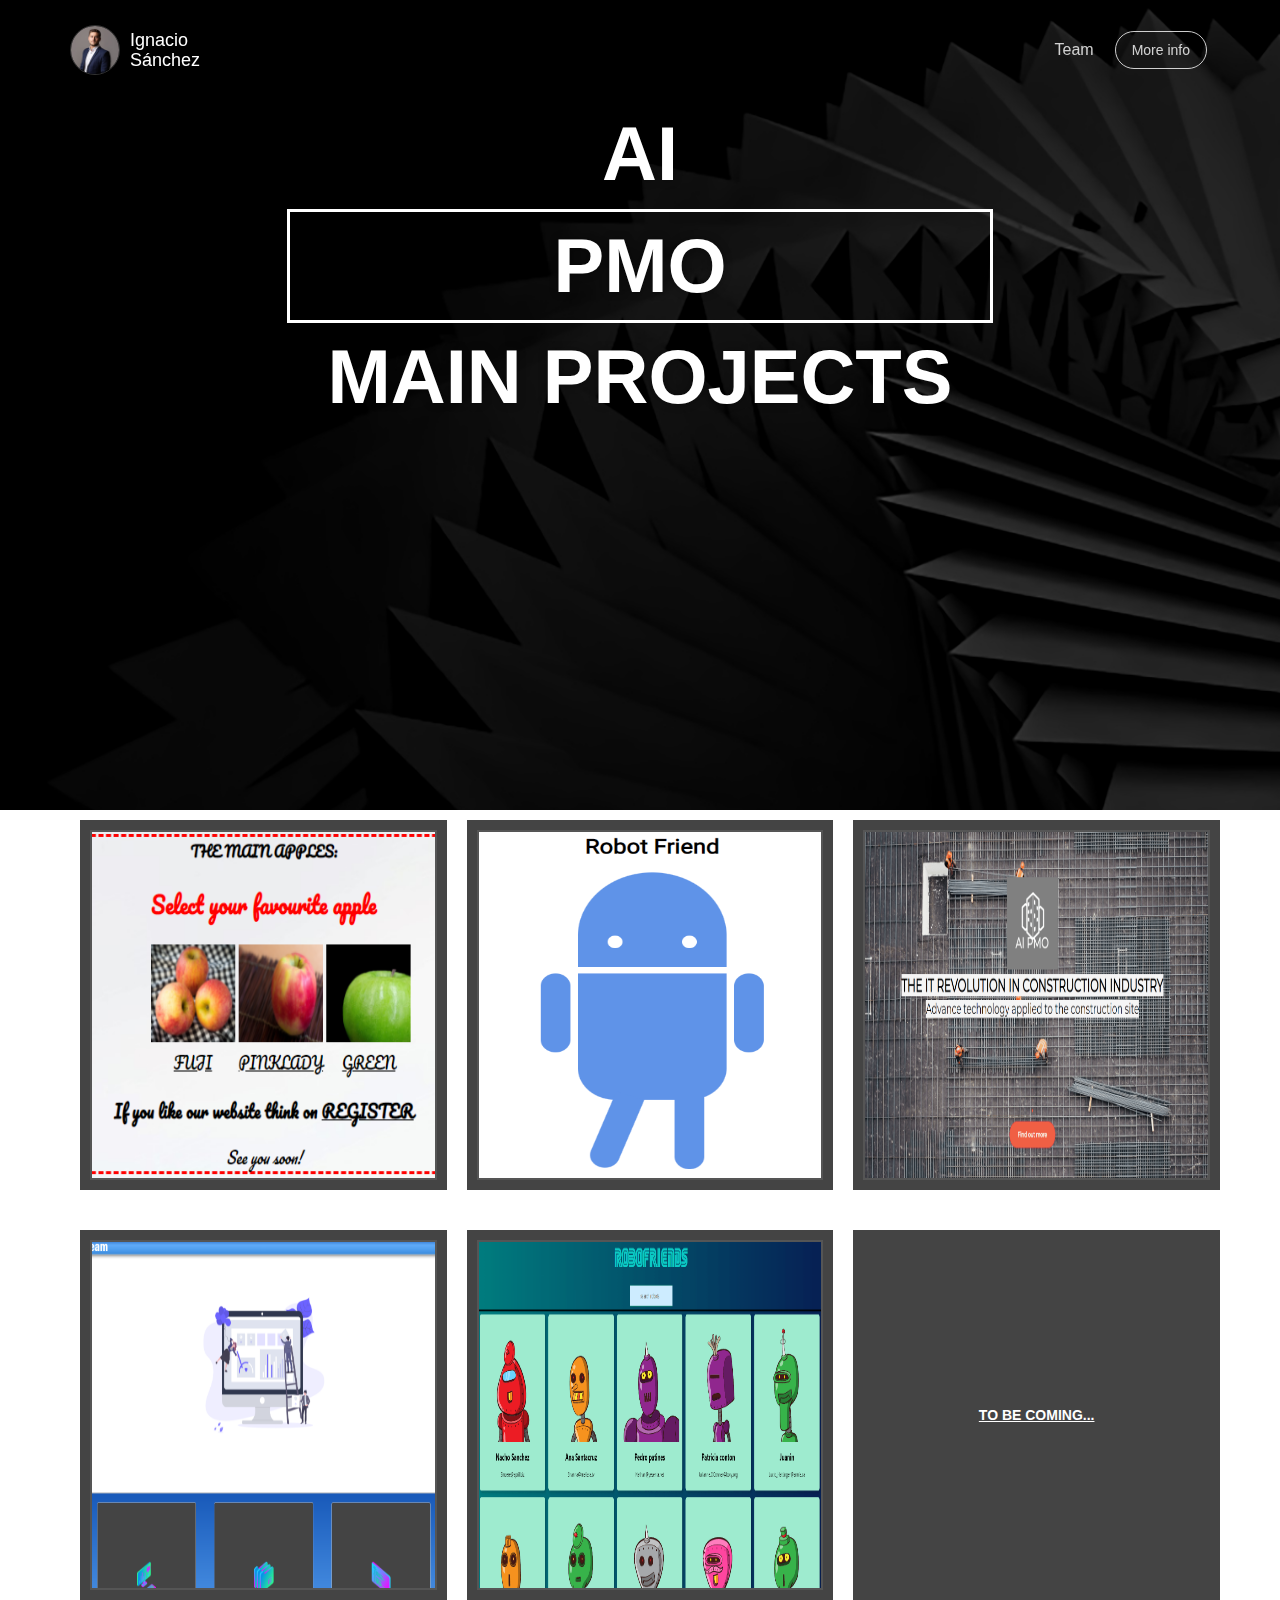
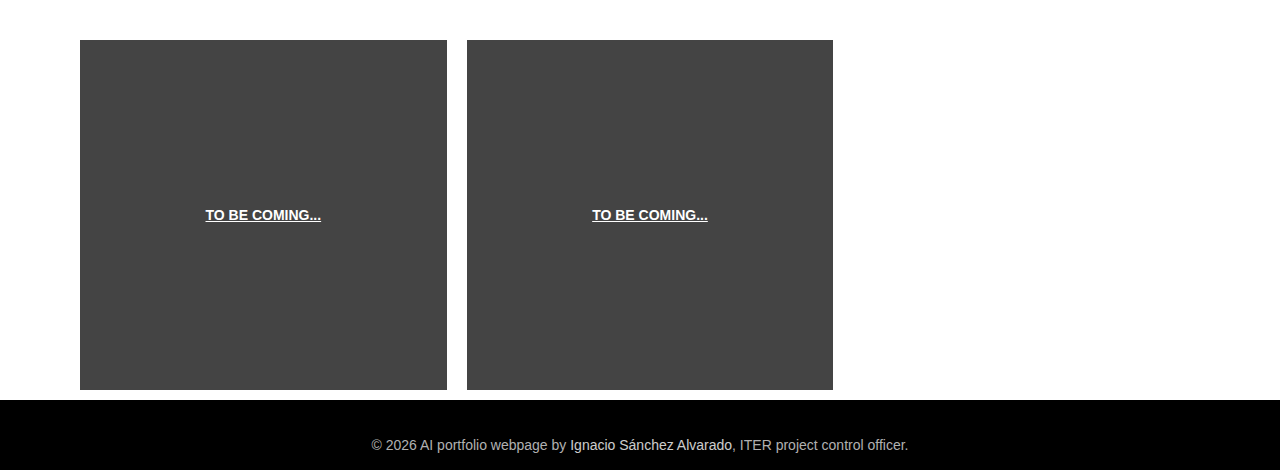
<file: index.html>
<!doctype html>
<html lang="en">
<head>
	<meta charset="utf-8" />
	<link rel="apple-touch-icon" sizes="76x76" href="assets/img/AI PMO-logo-black.png">
	<link rel="icon" type="image/png" href="assets/img/AI PMO-logo-black.png">	
	
	<meta http-equiv="X-UA-Compatible" content="IE=edge,chrome=1" />
	<title>AI PMO projects</title>

	<meta content='width=device-width, initial-scale=1.0, maximum-scale=1.0, user-scalable=0' name='viewport' />
    <meta name="viewport" content="width=device-width" />
	
    <link href="bootstrap3/css/bootstrap.css" rel="stylesheet" />
	<link href="assets/css/gsdk.css" rel="stylesheet" />  
    <link href="assets/css/demo.css" rel="stylesheet" /> 
    
    <!--     Font Awesome     -->
    <link href="bootstrap3/css/font-awesome.css" rel="stylesheet">
    <link href='http://fonts.googleapis.com/css?family=Grand+Hotel' rel='stylesheet' type='text/css'>
</head>
<body>
<div id="navbar-full">
    <div class="container">
        <nav class="navbar navbar-ct-azzure navbar-transparent navbar-fixed-top" role="navigation">
          
          <div class="container">
            <!-- Brand and toggle get grouped for better mobile display -->
            <div class="navbar-header">
                <button type="button" class="navbar-toggle" data-toggle="collapse" data-target="#bs-example-navbar-collapse-1">
                    <span class="sr-only">Toggle navigation</span>
                    <span class="icon-bar"></span>
                    <span class="icon-bar"></span>
                    <span class="icon-bar"></span>
                </button>
                <a href="https://www.linkedin.com/in/ignacios%C3%A1nchezalvarado/">
                     <div class="logo-container">
                        <div class="logo">
                            <img src="assets/img/Profilepic.jpg">
                        </div>
                        <div class="brand">
                            Ignacio Sánchez
                        </div>
                    </div>
                </a>
            </div>
        
            <!-- Collect the nav links, forms, and other content for toggling -->
            <div class="collapse navbar-collapse" id="bs-example-navbar-collapse-1">
              <ul class="nav navbar-nav navbar-right">
                    <li><a href="">Team</a></li>
                    
                    <li><a href="" class="btn btn-round btn-default">More info</a></li>
               </ul>
              
            </div><!-- /.navbar-collapse -->
          </div><!-- /.container-fluid -->
        </nav>
    </div><!--  end container-->
    
    <div class='blurred-container'>
        <div class="motto">
            <div>AI</div>
            <div class="border">PMO</div>
            <div>Main projects</div>
        </div>
        <div class="img-src" style="background-image: url('assets/img/Mainbackgroundimg.jpg')"></div>
        <div class='img-src blur' style="background-image: url('assets/img/Mainbackgroungblur.jpg')"></div>
    </div>
    
</div>     
    
<!-- List of projects -->

<div class="main">
    <div class="container tim-container">
       
      <div class="wrapper">
        <a href="https://ignaciosanchezalvarado.github.io/Apples/"><div class="box zone"><img src="assets/img/Apples.png" ></div></a>
        <a href="https://ignaciosanchezalvarado.github.io/Robot/"><div class="box zone"><img  src="assets/img/Robot.png" ></div></a>
        <a href="https://ignaciosanchezalvarado.github.io/Landingpage/"><div class="box zone"><img  src="assets/img/landing.png" ></div></a>
        <a href="https://ignaciosanchezalvarado.github.io/Layout/"><div class="box zone"><img  src="assets/img/layout.png" ></div></a>
        <a href="https://ignaciosanchezalvarado.github.io/RobotFriends/"><div class="box zone"><img  src="assets/img/Robot2.png" ></div></a>
        <div class="box zone">TO BE COMING...</div>
        <div class="box zone">TO BE COMING...</div>
        <div class="box zone">TO BE COMING...</div>
          </div>

    </div>
    </div>
</div>


<!-- end main -->

<div class="parallax-pro">
    
    <div class="container">       
        
        <div class="row">
             <div class="col-md-12 text-center">
                <div class="credits">
                    &copy; <script>document.write(new Date().getFullYear())</script> AI portfolio webpage by <a href="https://www.linkedin.com/in/ignacios%C3%A1nchezalvarado/"> Ignacio Sánchez Alvarado</a>, ITER project control officer.
                </div>
            </div>
        </div>
    </div>

</div>

</body>

    <script src="jquery/jquery-1.10.2.js" type="text/javascript"></script>
	<script src="assets/js/jquery-ui-1.10.4.custom.min.js" type="text/javascript"></script>

	<script src="bootstrap3/js/bootstrap.js" type="text/javascript"></script>
	<script src="assets/js/gsdk-checkbox.js"></script>
	<script src="assets/js/gsdk-radio.js"></script>
	<script src="assets/js/gsdk-bootstrapswitch.js"></script>
	<script src="assets/js/get-shit-done.js"></script>
    <script src="assets/js/custom.js"></script>

<script type="text/javascript">
         
    $('.btn-tooltip').tooltip();
    $('.label-tooltip').tooltip();
    $('.pick-class-label').click(function(){
        var new_class = $(this).attr('new-class');  
        var old_class = $('#display-buttons').attr('data-class');
        var display_div = $('#display-buttons');
        if(display_div.length) {
        var display_buttons = display_div.find('.btn');
        display_buttons.removeClass(old_class);
        display_buttons.addClass(new_class);
        display_div.attr('data-class', new_class);
        }
    });
    $( "#slider-range" ).slider({
		range: true,
		min: 0,
		max: 500,
		values: [ 75, 300 ],
	});
	$( "#slider-default" ).slider({
			value: 70,
			orientation: "horizontal",
			range: "min",
			animate: true
	});
	$('.carousel').carousel({
      interval: 4000
    });
      
    
</script>
</html>
</file>
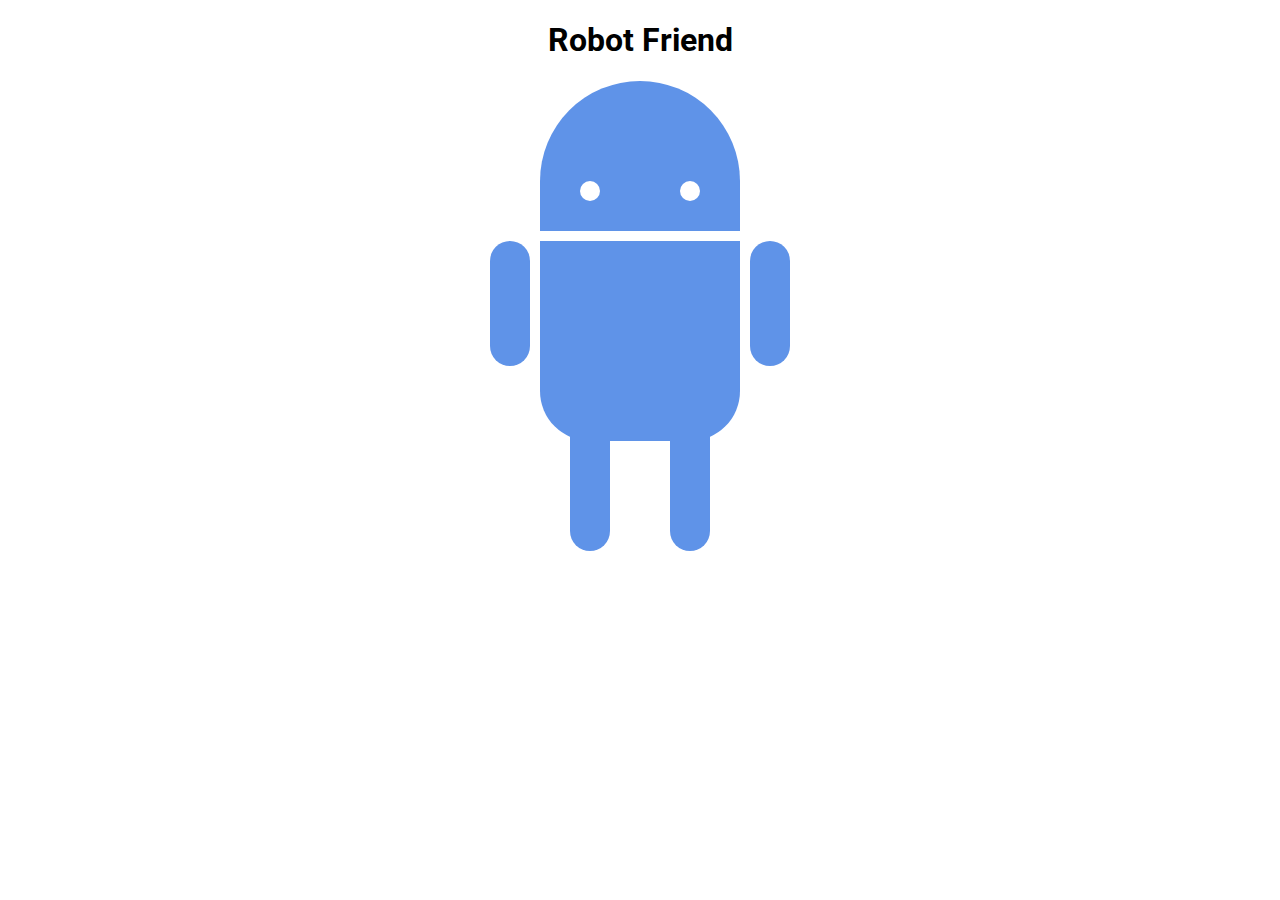
<file: projects/W2 - Roboto/index.html>
<!DOCTYPE html>
<html>
<head>
	<title>RoboPage</title>
	<link rel="stylesheet" type="text/css" href="style.css">
	<link href="https://fonts.googleapis.com/css?family=Roboto" rel="stylesheet">
</head>
<body>
	<h1>Robot Friend</h1>
	<div class="robots">
		<div class="android"> 
			<div class="head"> 
				<div class="eyes"> 
					<div class="left_eye"></div> 
					<div class="right_eye"></div>
				</div> 
			</div> 
			<div class="upper_body"> 
				<div class="left_arm"></div> 
				<div class="torso"></div> 
				<div class="right_arm"></div> 
			</div> 
			<div class="lower_body"> 
				<div class="left_leg"></div> 
				<div class="right_leg"></div> 
			</div> 
		</div>
	</div>
</body>
</html>
</file>
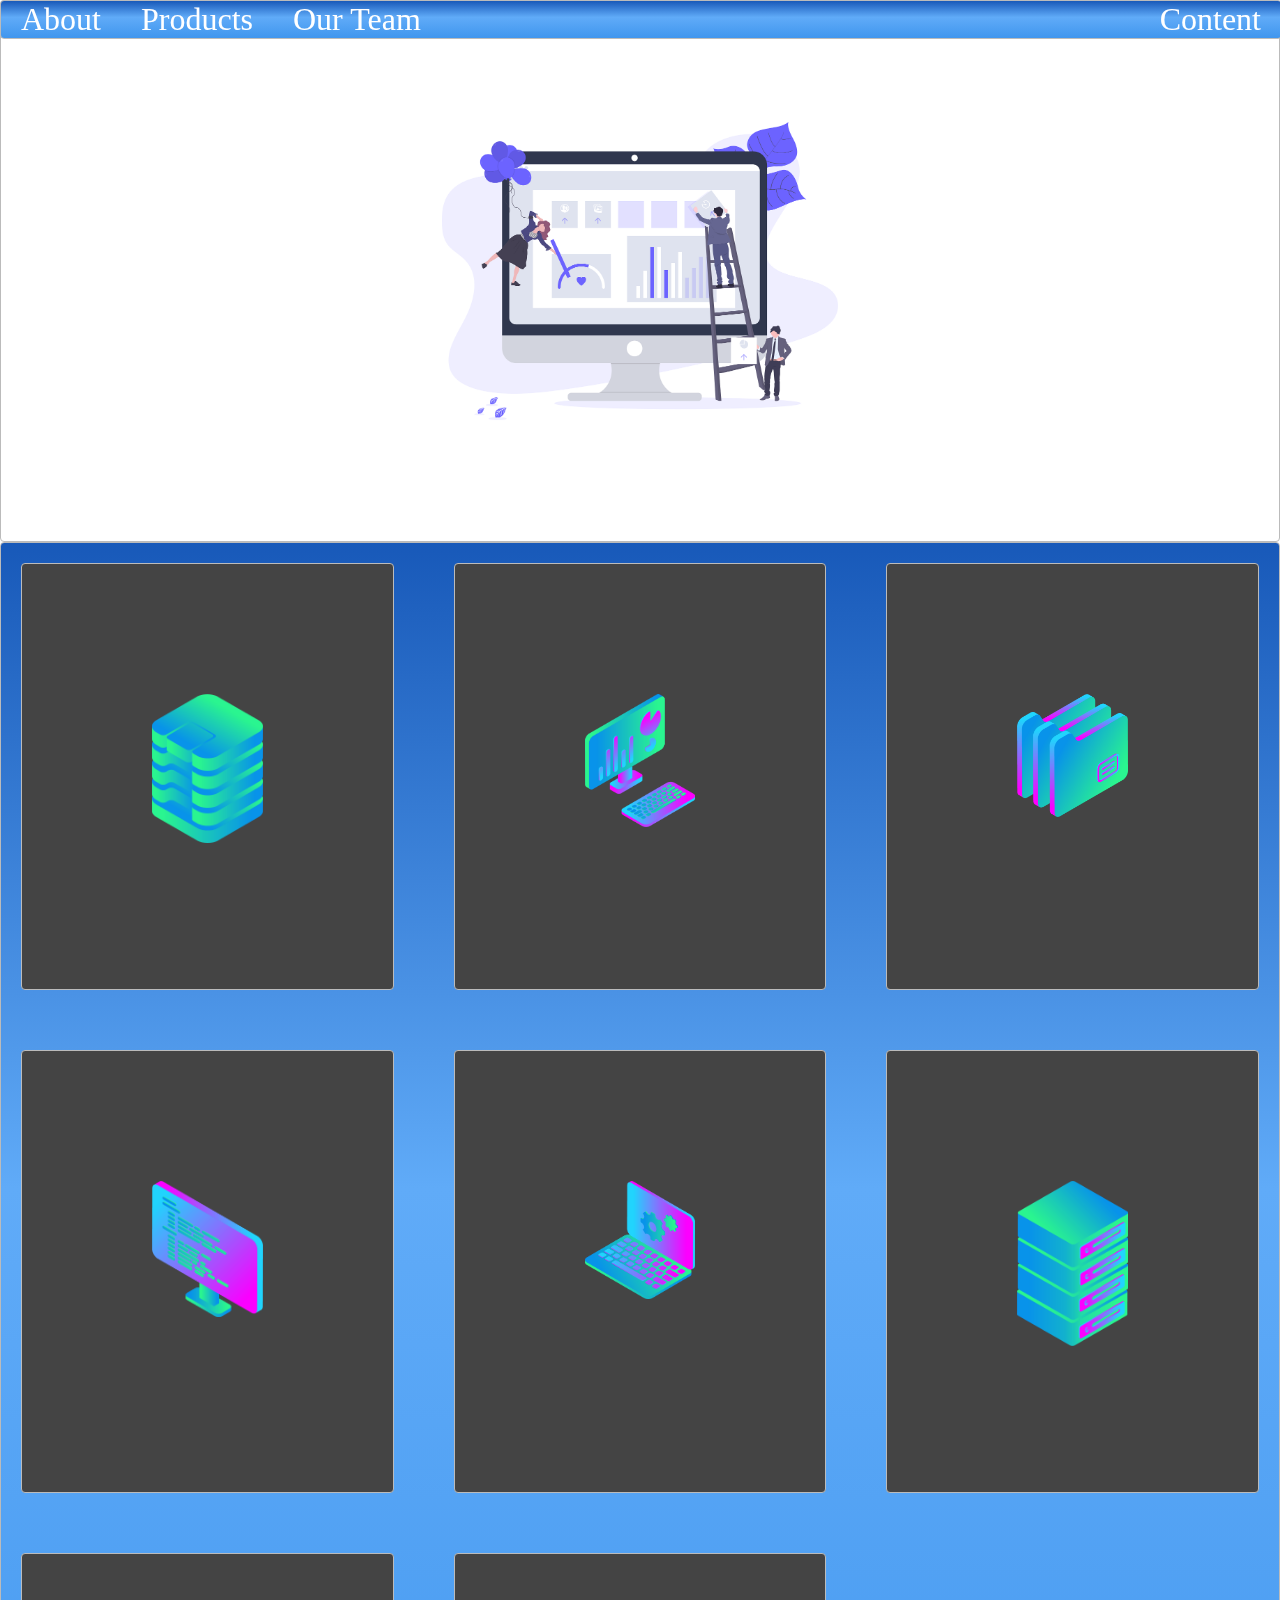
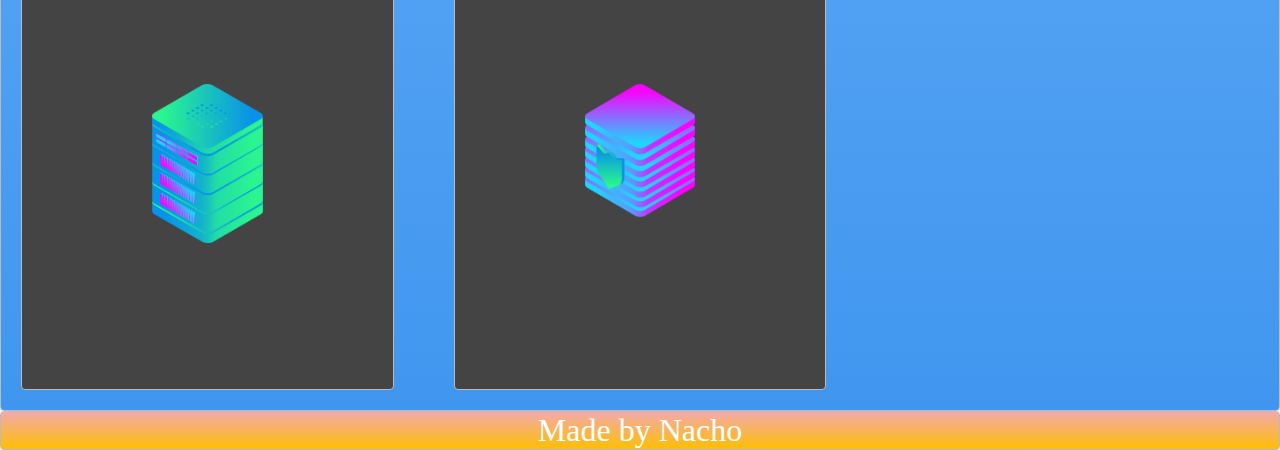
<file: projects/W4 - Layout grid/index.html>
<!DOCTYPE html>
<html>
<head>
  <title>Layout Master</title>
  <link rel="stylesheet" type="text/css" href="./style.css">
</head>
<body>
  <div class="zone blue sticky">
    <div class="header right">
     <div>About</div>
     <div>Products</div>
     <div>Our Team</div>
     </div>
     <div class="header left">
     <div>Content</div>
     </div>
  </div>
  <div class="zone red"> <img src="img/undraw.png" class="cover"></div>
  <div class="zone blue wrapper">
   <div class="box zone"><img src="img/data_storage_2_2.png" ></div>
   <div class="box zone"><img  src="img/desktop_analytics_2.png" ></div>
   <div class="box zone"><img  src="img/files_2.png" ></div>
   <div class="box zone"><img  src="img/monitor_coding_2.png" ></div>
   <div class="box zone"><img  src="img/monitor_settings_2.png" ></div>
   <div class="box zone"><img  src="img/server_2_2.png" ></div>
   <div class="box zone"><img  src="img/server_3.png" ></div>
   <div class="box zone"><img  src="img/server_safe_2.png" ></div>
     </div>
  <div class="zone yellow">Made by Nacho</div>
</body>
</html>
</file>
<file: assets/css/demo.css>
.tim-container{
    background: #ffffff;

}
.tim-row{
    margin-bottom: 20px;
}
.tim-title{
    margin-top: 30px;
    margin-bottom: 15px;
}
.tim-typo{
    padding-left: 25%;
    margin-bottom: 40px;
    position: relative;   
}
.tim-typo .tim-note{
    bottom: 10px;
    color: #c0c1c2;
    display: block;
    font-weight: 400;
    font-size: 13px;
    line-height: 13px;
    left: 0;
    margin-left: 20px;
    position: absolute;
    width: 260px;
}
.tim-row{
    margin-top: 50px;
}
.tim-row h3{
    margin-top: 0;
}
.switch{
    margin-right: 20px;
}
#navbar-full .navbar{
    border-radius: 0 !important;
    margin-bottom: 0;
}
.navigation-example{
    margin-top: 0px;
}
.space{
    height: 130px;
    display: block;
}
.navigation-example .img-src{
    background-attachment: scroll; 
}
.main{
    background-color: #FFFFFF;
}
.navigation-example{
    height: 660px;
    background-image: url('../img/bg.jpg');
    background-position: center center;
    background-size: cover;
    position: relative;
}
#notifications{
    background-color: #FFFFFF;
    display: block;
    width: 100%;
    position: relative;
}
.tim-note{
    text-transform: capitalize;
}

.card{
    background-color: #FFFFFF;
    padding: 10px 0 20px;
    width: 100%;
}
.card h3{
    margin-bottom: 20px;
}
.card button{
    margin-top: 30px;
}
.subscribe-form{
    padding-top: 20px;
}
.subscribe-form .form-control{
    
}

.space-100{
    height: 100px;
    display: block;
    width: 100%;
}

.be-social{
    padding-bottom: 20px;
/*     border-bottom: 1px solid #aaa; */
    margin: 0 auto 40px;
}
.txt-white{
    color: #FFFFFF;
}
.txt-gray{
    color: #ddd !important;
}
.footer{
    background-color: #DDDDDD;
    background-image: url('../img/cover_4_blur.jpg');
    background-attachment: fixed;
    position: relative;
}
.heart{
    color: #FF3B30;
}
.footer .overlayer{
    background-color: rgba(27, 27, 27, 0.7);
    position: relative;
}
.footer .credits {
    margin-top: 25px;
    padding: 20px 0 15px;
    text-align: center;
    color: #EEE;
}
.footer .credits a{
    color: #FFFFFF;
}
.social-share{
    float: left;
    margin-right: 8px;
}
.social-share a{
    color: #FFFFFF;
}
#subscribe_email{
    border-radius: 0;
    border-left: 0;
    border-right: 0;
}
.pick-class-label{
    border-radius: 8px;
    color: #ffffff;
    cursor: pointer;
    display: inline;
    font-size: 75%;
    font-weight: bold;
    line-height: 1;
    margin-right: 10px;
    padding: 15px 23px;
    text-align: center;
    vertical-align: baseline;
    white-space: nowrap;
}

.parallax-pro{
  width:100%;
  display: block;
  position: relative;
  background-color: #000;
}
.parallax-pro > .img-src{
    background-position: center center;
    background-repeat: no-repeat;
    background-size: cover;
    position: absolute;
    width: 100%;
    height: 100%;
    z-index: 0;
    
}
.parallax-pro:after{
    position: absolute;
    left: 0;
    top: 0;
    width: 100%;
    height: 100%;
    background-color: rgba(0,0,0,.3);
    display: block;
    content: "";
    z-index: 0;
}
.parallax-pro .container{
    padding-top: 20px;
    z-index: 1;
    position: relative;
}


.parallax-pro .hello a{
    color: #fff;
    text-decoration: none;
}
.parallax-pro .hello{
    font-size: 48px;
    font-weight: 300;
    position: relative;
/*     width: 430px; */
    margin: 30px auto 50px;
}
.parallax-pro .label{
    font-size: 18px;
    position: absolute;
    text-transform: uppercase;
    background-color: #FF9500;
    color: #FFFFFF;
    width: 60px;
    margin-top: 10px;
    margin-left: 10px;
    padding: 0;
    line-height: 30px;
    text-align: center;
    font-weight: 500;
    letter-spacing: 0;
}
.parallax-pro small{
    padding-top: 15px;
    font-size: 20px;
    display: block;
    color: #fff;
}
.parallax-pro ul{
     width: 280px;
    margin: 0 auto;
}
.parallax-pro li{
    padding: 9px 0;
    border-bottom: 1px solid #777;
}
.parallax-pro .actions{
    margin-top: 40px;
}
.parallax-pro .actions{
    margin-left: 10px;
}
.parallax-pro .motto{
    color: #FFFFFF;
    font-size: 64px;
    font-weight: 600;
    position: relative;
    text-align: center;
    text-shadow: 0 0 10px rgba(0, 0, 0, 0.27);
    text-transform: uppercase;
    z-index: 3;
    margin: 0 auto;
    top: 22%;
    width: 285px;
}
.parallax-pro .motto .pro{
    position: absolute;
    font-size: 18px;
    background-color: #FFFFFF;
    width: 70px;
    height: 70px;
    border-radius: 50%;
    text-align: center;
    line-height: 70px;
    color: #333333;
    text-shadow: 0 0 0;
}
.parallax-pro .motto .square{
       padding: 7px 14px;
    height: auto;
    width: auto;
    line-height: inherit;
    border-radius: 6px;
    bottom: 22px;
    right: -25px;
    color: #FFFFFF;
    background-color: #ff9500;
    font-weight: 300;
    background-color: #ff9500;
}
.social-share{
    margin-right: 0px;
    margin-top: 10px;
}
.footer h4{
    margin: 0px 0 20px;
}
.space-30{
    height: 30px;
    display: block;
}
.credits{
    display: block;
    margin: 15px 0;
    color: #ddd;
    opacity: .8;
}
.credits a{
    color: #FFFFFF;
}
.sharing-title{
    margin: 10px;
    line-height: 40px;
}
.social-line{
    padding: 5px 0;
}
.section-gray{
    padding: 10px 0;
    background-color: #EEE;
}
.section-gray h5{
    margin: 0;
    line-height: 40px;
}

/*   EXTRA SHIT  */
/* @cristina: fisier singular, folosit pentru efectul de blur la parallax in header */

.blurred-container{
  position:relative;
  width:100%;
  height:90vh;
  top:0;
  left:0;
}
.blurred-container > .img-src{
    position:fixed;
    width:100%;
    height:90vh;
    background-repeat:no-repeat;
    background-size:cover;
    background-position: center center;
}
.blur{
  opacity:0;
}

.logo-container{
    margin-top: 10px;
}
.logo-container .logo{
    overflow: hidden;
    border-radius: 50%;
    border: 1px solid #333333;
    height: 50px;
    width: 50px;
    float: left;
}
.logo-container .logo img{
    width: 100%;
}
.logo-container .brand{
    font-size: 18px;
    color: #FFFFFF;
    float: left;
    height: 50px;
    line-height: 20px;
    margin-left: 10px;
    margin-top: 5px;
    width: 60px;
}
.blurred-container .motto{
    color: #FFFFFF;
    font-size: 76px;
    font-weight: 600;

    text-align: center;
    text-shadow: 0 0 10px rgba(0, 0, 0, 0.33);
    text-transform: uppercase;
    top: 100px;
    z-index: 3;

    display: block;
    margin: 0 auto;
    position: relative;
    width: 706px;
    height: 0;
}
.blurred-container .motto .border{
    
    border: 3px solid #FFFFFF;
    padding: 0px 30px;
    text-align: center;
}
.blurred-container .motto .no-right-border{
    border-right: none;
}

@media (max-width: 768px){
    .blurred-container .motto{
        font-size: 50px;
        width: 300px;
        top: 130px;
    }
}
.main{
    background-color: #FFFFFF;
    position: relative;


}

#buttons .btn, #tooltips .btn{
    margin-bottom: 15px;
}
.img-dog{
    display: inline-block;
    margin-bottom: 25px;
}

.wrapper {
    display: grid;
    grid-template-columns: repeat(auto-fill, minmax(350px, 1fr));
    grid-gap: 20px;
}

.box {
    display: flex;
    align-items: center;
    justify-content: center;
    background-color: #444;
    padding:10px;
    margin: 10px;
    min-height: 350px;
    width: 100%;
    color: white;
    text-decoration-line: underline;
    font-weight: bold;

}

.box > img {
    width: 100%;
    height: 350px;
    border: 2px solid #555;
}

.zone:hover {
    -webkit-box-shadow:rgba(0,0,0,0.8) 0px 5px 15px, inset rgba(0,0,0,0.15) 0px -10px 20px;
    -moz-box-shadow:rgba(0,0,0,0.8) 0px 5px 15px, inset rgba(0,0,0,0.15) 0px -10px 20px;
    -o-box-shadow:rgba(0,0,0,0.8) 0px 5px 15px, inset rgba(0,0,0,0.15) 0px -10px 20px;
    box-shadow:rgba(0,0,0,0.8) 0px 5px 15px, inset rgba(0,0,0,0.15) 0px -10px 20px;

}
</file>
<file: projects/W2 - Roboto/style.css>
h1 {
	text-align: center;
	font-family: 'Roboto', sans-serif;
}

.robots {
}

.head, 
.left_arm, 
.torso, 
.right_arm, 
.left_leg, 
.right_leg {
	 background-color: #5f93e8;
}

.head { 
	width: 200px; 
	margin: auto; 
	height: 150px; 
	border-radius: 200px 200px 0 0; 
	margin-bottom: 10px;
} 

.eyes {
	display: flex;
	
}

.head:hover {
	width: 300px;
    transition: 1s ease-in-out;
}

.upper_body { 
	
	height: 150px;
	display: flex; 
	justify-content: center;

} 

.left_arm, .right_arm { 
	width: 40px; 
	height: 125px;
	border-radius: 100px; 
} 

.left_arm { 
	margin-right: 10px; 
} 

.right_arm { 
	margin-left: 10px; 
} 

.torso { 
	width: 200px; 
	height: 200px;
	border-radius: 0 0 50px 50px; 
} 

.torso: hover {
	width: 100px;
	background-color: none;
	transition: 1s;
}

.lower_body { 
	width: 200px; 
	height: 200px;
	/* This is another useful property. Hmm what do you think it does?*/
	margin: auto;
	display: flex; 
	justify-content: center;

} 

.left_leg, .right_leg { 
	width: 40px; 
	height: 120px;
	border-radius: 0 0 100px 100px; 

} 

.left_leg { 
	margin-left: 45px; 
	margin: auto;
} 

.left_leg:hover {
	-webkit-transform: rotate(20deg);
    -moz-transform: rotate(20deg);
    -o-transform: rotate(20deg);
    -ms-transform: rotate(20deg);
    transform: rotate(20deg);
}

.right_leg { 
	margin-left: 45px; 
	margin: auto;
}

.right_leg:hover {
	-webkit-transform: rotate(-20deg);
    -moz-transform: rotate(-20deg);
    -o-transform: rotate(-20deg);
    -ms-transform: rotate(-20deg);
    transform: rotate(-20deg);
}

.left_eye, .right_eye { 
	width: 20px; 
	height: 20px; 
	border-radius: 15px; 
	background-color: white;  
} 

.left_eye { 
	/* These properties are new and you haven't encountered
	in this course. Check out CSS Tricks to see what it does! */
	position: relative; 
	top: 100px; 
	left: 40px; 
} 

.right_eye { 
	position: relative; 
	top: 100px; 
	left: 120px; 
	transition: 1s color red;

}

.right_eye:hover { 
	background-color: red;
	transition: 1s;

}

.left_eye:hover { 
	background-color: green;
	transition: 1s;

}
</file>
<file: projects/W4 - Layout grid/style.css>
.zone {
    color:#FFF;
    font-size:2em;
    border-radius:4px;
    border:1px solid #bbb;
    transition: all 0.3s linear;
}

.zone:hover {
    -webkit-box-shadow:rgba(0,0,0,0.8) 0px 5px 15px, inset rgba(0,0,0,0.15) 0px -10px 20px;
    -moz-box-shadow:rgba(0,0,0,0.8) 0px 5px 15px, inset rgba(0,0,0,0.15) 0px -10px 20px;
    -o-box-shadow:rgba(0,0,0,0.8) 0px 5px 15px, inset rgba(0,0,0,0.15) 0px -10px 20px;
    box-shadow:rgba(0,0,0,0.8) 0px 5px 15px, inset rgba(0,0,0,0.15) 0px -10px 20px;
}

/*https://paulund.co.uk/how-to-create-shiny-css-buttons*/
/***********************************************************************
 *  Green Background
 **********************************************************************/
.green{
    background: #56B870; /* Old browsers */
    background: -moz-linear-gradient(top, #56B870 0%, #a5c956 100%); /* FF3.6+ */
    background: -webkit-gradient(linear, left top, left bottom, color-stop(0%,#56B870), color-stop(100%,#a5c956)); /* Chrome,Safari4+ */
    background: -webkit-linear-gradient(top, #56B870 0%,#a5c956 100%); /* Chrome10+,Safari5.1+ */
    background: -o-linear-gradient(top, #56B870 0%,#a5c956 100%); /* Opera 11.10+ */
    background: -ms-linear-gradient(top, #56B870 0%,#a5c956 100%); /* IE10+ */
    background: linear-gradient(top, #56B870 0%,#a5c956 100%); /* W3C */
}

/***********************************************************************
 *  Red Background
 **********************************************************************/
.red{
  
}

/***********************************************************************
 *  Yellow Background
 **********************************************************************/
.yellow{
    background: #F3AAAA; /* Old browsers */
    background: -moz-linear-gradient(top, #F3AAAA 0%, #febf04 100%); /* FF3.6+ */
    background: -webkit-gradient(linear, left top, left bottom, color-stop(0%,#F3AAAA), color-stop(100%,#febf04)); /* Chrome,Safari4+ */
    background: -webkit-linear-gradient(top, #F3AAAA 0%,#febf04 100%); /* Chrome10+,Safari5.1+ */
    background: -o-linear-gradient(top, #F3AAAA 0%,#febf04 100%); /* Opera 11.10+ */
    background: -ms-linear-gradient(top, #F3AAAA 0%,#febf04 100%); /* IE10+ */
    background: linear-gradient(top, #F3AAAA 0%,#febf04 100%); /* W3C */
}

/***********************************************************************
 *  Blue Background
 **********************************************************************/
.blue{
    background: #7abcff; /* Old browsers */
    background: -moz-linear-gradient(top, #7abcff 0%, #60abf8 44%, #4096ee 100%); /* FF3.6+ */
    background: -webkit-gradient(linear, left top, left bottom, color-stop(0%,#7abcff), color-stop(44%,#60abf8), color-stop(100%,#4096ee)); /* Chrome,Safari4+ */
    background: -webkit-linear-gradient(top, #1859b9 0%,#60abf8 44%,#4096ee 100%); /* Chrome10+,Safari5.1+ */
    background: -o-linear-gradient(top, #7abcff 0%,#60abf8 44%,#4096ee 100%); /* Opera 11.10+ */
    background: -ms-linear-gradient(top, #7abcff 0%,#60abf8 44%,#4096ee 100%); /* IE10+ */
    background: linear-gradient(top, #7abcff 0%,#60abf8 44%,#4096ee 100%); /* W3C */
}


@media only screen and (max-width: 600px) {
    .header {
        font-size: 0.5em;
        padding: 0;
    }
}

body{
margin: 0;
font-family: 'Franklin Gothic Medium';
}


.blue {
    display: flex;    
}

.header {
    display: flex;        
}

.header div {
margin: 0px 20px 0px 20px;  
}

.left {
    margin-left: auto;   
}

.red {
    display: flex;
    justify-content: center;
    align-items: center;
    height: 60vh;
}

.wrapper {
    display: grid;
    grid-template-columns: repeat(auto-fill, minmax(350px, 1fr));
    grid-gap: 20px;
}

.box {
    background-color: #444;
    padding: 130px;
    margin: 20px;
}

.box > img {
    width: 100%;
}
 
 .yellow {
    display: flex;
    justify-content: center;    
}

.cover {

width: 30rem;
}

.sticky {
    position: fixed;
    top:  0;
    width: 100%;
}
</file>
